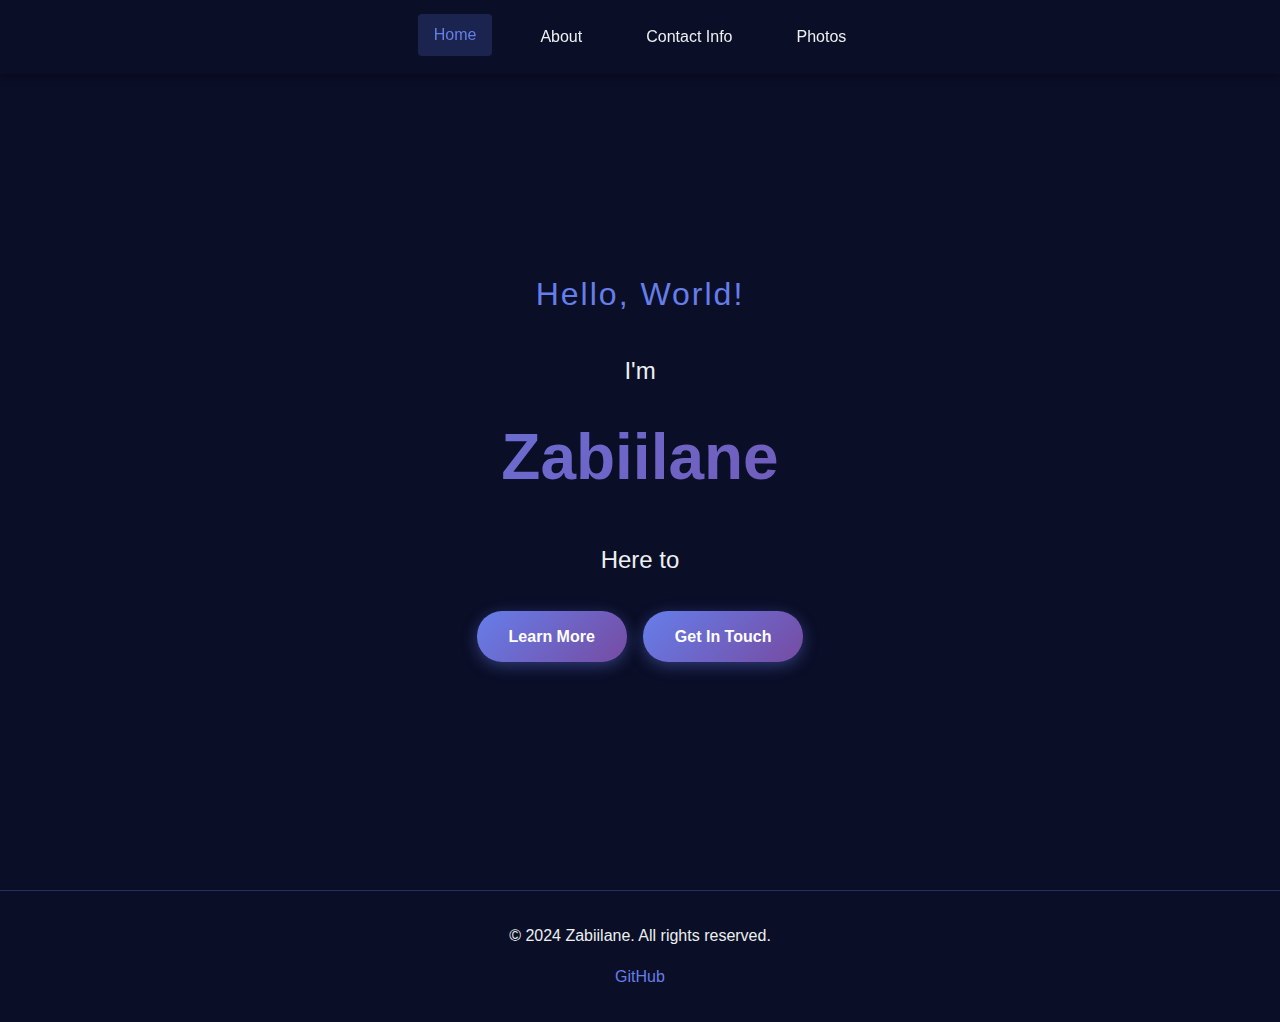
<file: index.html>
<!DOCTYPE html>
<html lang="en">
<head>
    <meta charset="UTF-8">
    <meta name="viewport" content="width=device-width, initial-scale=1.0">
    <title>Zabiilane - Portfolio</title>
    <link rel="stylesheet" href="styles.css">
</head>
<body>
    <nav>
        <ul>
            <li><a href="index.html" class="active">Home</a></li>
            <li><a href="about.html">About</a></li>
            <li><a href="contact.html">Contact Info</a></li>
            <li><a href="photos.html">Photos</a></li>
        </ul>
    </nav>

    <main>
        <section class="hero">
            <div class="hero-content">
                <h2 class="hello">Hello, World!</h2>
                <div class="animated-text">
                    <h3>I'm</h3>
                    <h1 class="name">Zabiilane</h1>
                </div>
                <h3 class="here-to">Here to</h3>
                <div class="cta-buttons">
                    <a href="about.html" class="btn">Learn More</a>
                    <a href="contact.html" class="btn">Get In Touch</a>
                </div>
            </div>
        </section>
    </main>

    <footer>
        <p>&copy; 2024 Zabiilane. All rights reserved.</p>
        <a href="https://github.com/Zabiilane" target="_blank" class="github-link">GitHub</a>
    </footer>
</body>
</html>
</file>
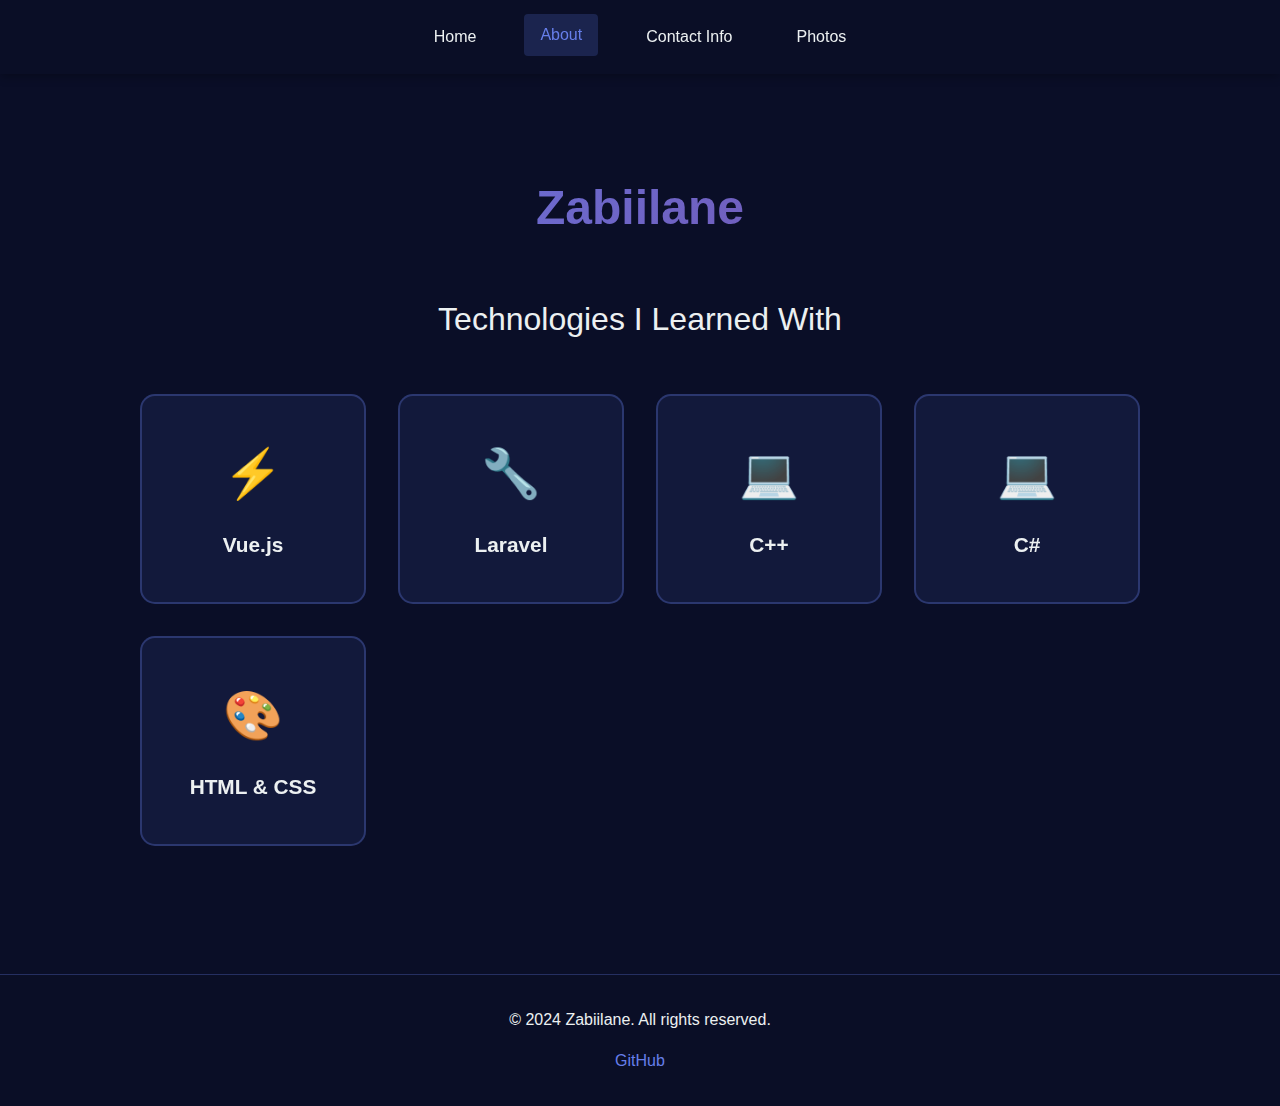
<file: about.html>
<!DOCTYPE html>
<html lang="en">
<head>
    <meta charset="UTF-8">
    <meta name="viewport" content="width=device-width, initial-scale=1.0">
    <title>About - Zabiilane Portfolio</title>
    <link rel="stylesheet" href="styles.css">
</head>
<body>
    <nav>
        <ul>
            <li><a href="index.html">Home</a></li>
            <li><a href="about.html" class="active">About</a></li>
            <li><a href="contact.html">Contact Info</a></li>
            <li><a href="photos.html">Photos</a></li>
        </ul>
    </nav>

    <main>
        <section class="about-section">
            <h1>Zabiilane</h1>
            <div class="about-content">
                <h2>Technologies I Learned With</h2>
                <div class="skills-grid">
                    <div class="skill-card">
                        <span class="skill-icon">⚡</span>
                        <h3>Vue.js</h3>
                    </div>
                    <div class="skill-card">
                        <span class="skill-icon">🔧</span>
                        <h3>Laravel</h3>
                    </div>
                    <div class="skill-card">
                        <span class="skill-icon">💻</span>
                        <h3>C++</h3>
                    </div>
                    <div class="skill-card">
                        <span class="skill-icon">💻</span>
                        <h3>C#</h3>
                    </div>
                    <div class="skill-card">
                        <span class="skill-icon">🎨</span>
                        <h3>HTML & CSS</h3>
                    </div>
                </div>
            </div>
        </section>
    </main>

    <footer>
        <p>&copy; 2024 Zabiilane. All rights reserved.</p>
        <a href="https://github.com/Zabiilane" target="_blank" class="github-link">GitHub</a>
    </footer>
</body>
</html>
</file>
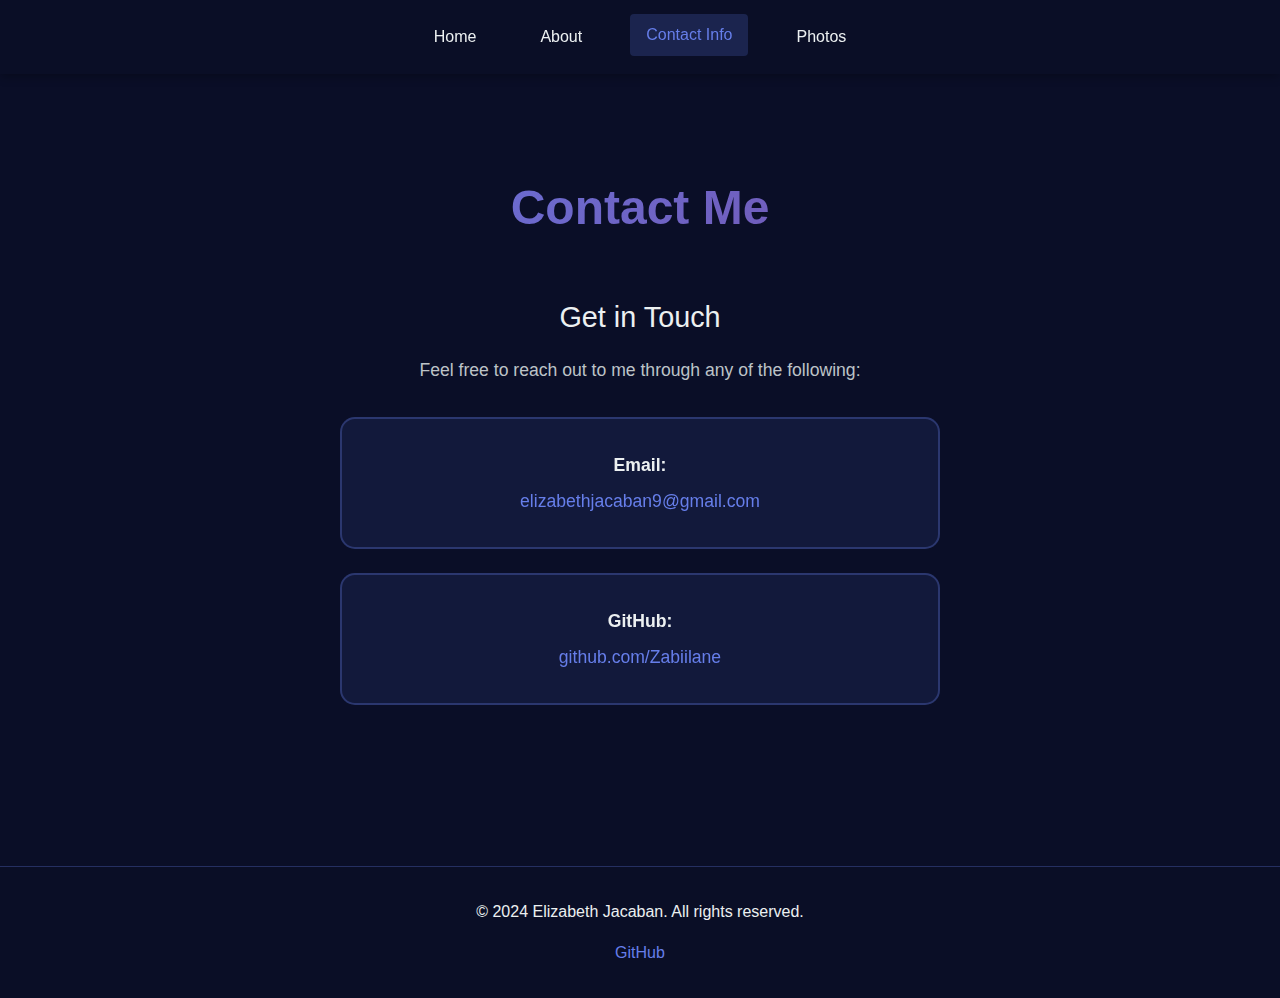
<file: contact.html>
<!DOCTYPE html>
<html lang="en">
<head>
    <meta charset="UTF-8">
    <meta name="viewport" content="width=device-width, initial-scale=1.0">
    <title>Contact - Zabiilane Portfolio</title>
    <link rel="stylesheet" href="styles.css">
</head>
<body>
    <nav>
        <ul>
            <li><a href="index.html">Home</a></li>
            <li><a href="about.html">About</a></li>
            <li><a href="contact.html" class="active">Contact Info</a></li>
            <li><a href="photos.html">Photos</a></li>
        </ul>
    </nav>

    <main>
        <section class="contact-section">
            <h1>Contact Me</h1>
            <div class="contact-content">
                <div class="contact-info">
                    <h2>Get in Touch</h2>
                    <p>Feel free to reach out to me through any of the following:</p>
                    
                    <div class="contact-details">
                        <div class="contact-item">
                            <strong>Email:</strong>
                            <a href="mailto:elizabethjacaban9@gmail.com">elizabethjacaban9@gmail.com</a>
                        </div>
                        <div class="contact-item">
                            <strong>GitHub:</strong>
                            <a href="https://github.com/Zabiilane" target="_blank">github.com/Zabiilane</a>
                        </div>
                    </div>
                </div>
            </div>
        </section>
    </main>

    <footer>
        <p>&copy; 2024 Elizabeth Jacaban. All rights reserved.</p>
        <a href="https://github.com/Zabiilane" target="_blank" class="github-link">GitHub</a>
    </footer>
</body>
</html>
</file>
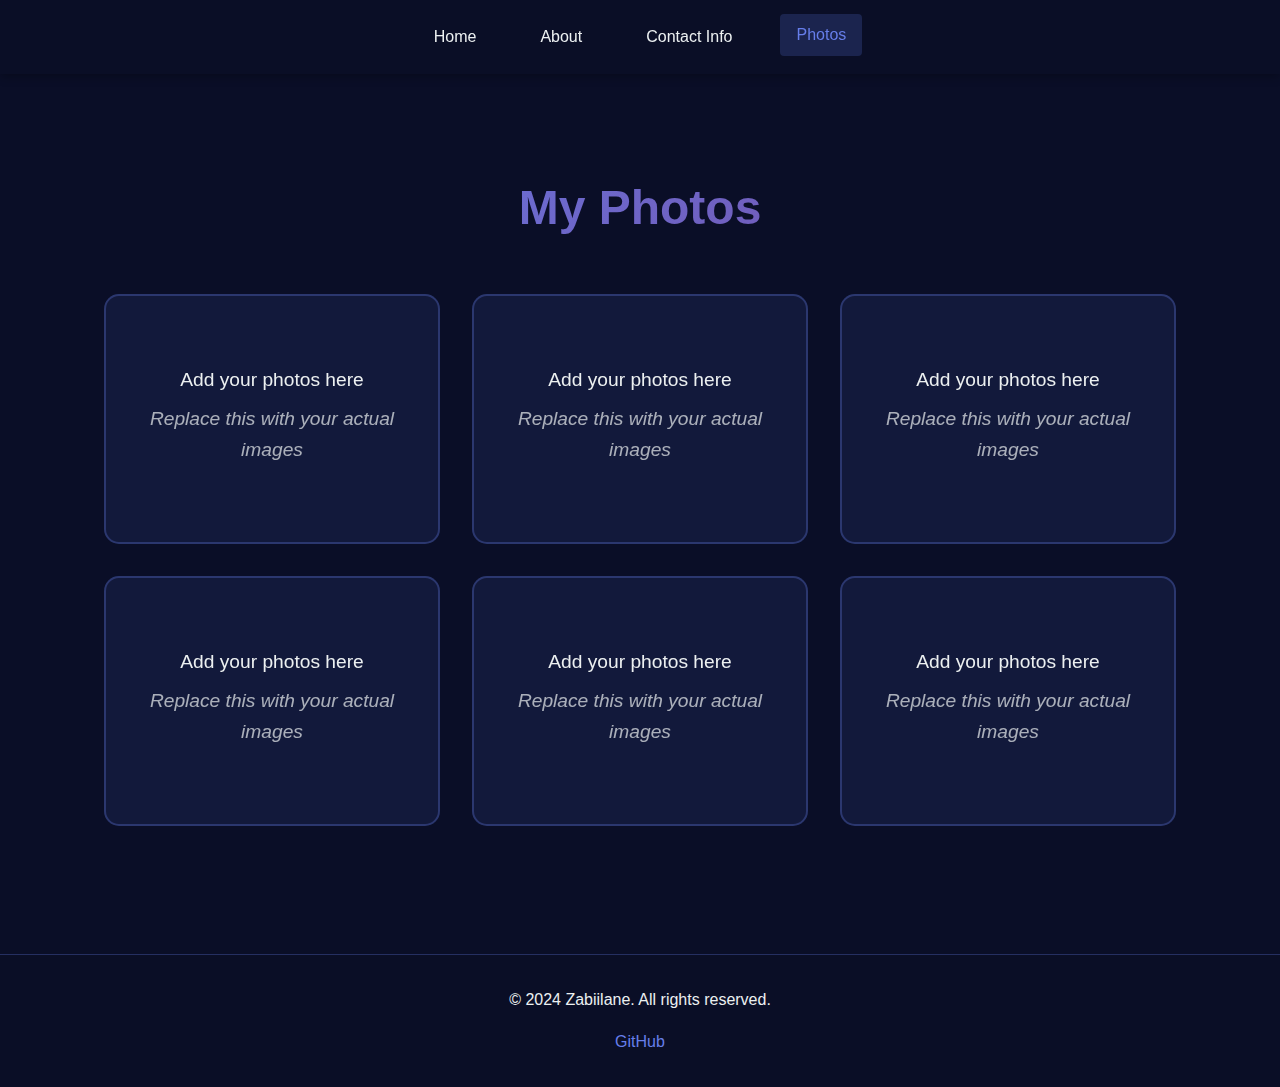
<file: photos.html>
<!DOCTYPE html>
<html lang="en">
<head>
    <meta charset="UTF-8">
    <meta name="viewport" content="width=device-width, initial-scale=1.0">
    <title>Photos - Zabiilane Portfolio</title>
    <link rel="stylesheet" href="styles.css">
</head>
<body>
    <nav>
        <ul>
            <li><a href="index.html">Home</a></li>
            <li><a href="about.html">About</a></li>
            <li><a href="contact.html">Contact Info</a></li>
            <li><a href="photos.html" class="active">Photos</a></li>
        </ul>
    </nav>

    <main>
        <section class="photos-section">
            <h1>My Photos</h1>
            <div class="photos-grid">
                <div class="photo-placeholder">
                    <p>Add your photos here</p>
                    <p class="photo-hint">Replace this with your actual images</p>
                </div>
                <div class="photo-placeholder">
                    <p>Add your photos here</p>
                    <p class="photo-hint">Replace this with your actual images</p>
                </div>
                <div class="photo-placeholder">
                    <p>Add your photos here</p>
                    <p class="photo-hint">Replace this with your actual images</p>
                </div>
                <div class="photo-placeholder">
                    <p>Add your photos here</p>
                    <p class="photo-hint">Replace this with your actual images</p>
                </div>
                <div class="photo-placeholder">
                    <p>Add your photos here</p>
                    <p class="photo-hint">Replace this with your actual images</p>
                </div>
                <div class="photo-placeholder">
                    <p>Add your photos here</p>
                    <p class="photo-hint">Replace this with your actual images</p>
                </div>
            </div>
        </section>
    </main>

    <footer>
        <p>&copy; 2024 Zabiilane. All rights reserved.</p>
        <a href="https://github.com/Zabiilane" target="_blank" class="github-link">GitHub</a>
    </footer>
</body>
</html>
</file>
<file: styles.css>
* {
    margin: 0;
    padding: 0;
    box-sizing: border-box;
}

body {
    font-family: 'Segoe UI', Tahoma, Geneva, Verdana, sans-serif;
    line-height: 1.6;
    color: #333;
    background-color: #0a0e27;
    color: #ecf0f1;
    min-height: 100vh;
}

nav {
    background-color: rgba(10, 14, 39, 0.9);
    padding: 1rem 0;
    position: sticky;
    top: 0;
    z-index: 100;
    box-shadow: 0 2px 10px rgba(0,0,0,0.3);
    backdrop-filter: blur(10px);
}

nav ul {
    list-style: none;
    display: flex;
    justify-content: center;
    flex-wrap: wrap;
}

nav ul li {
    margin: 0 1rem;
}

nav ul li a {
    color: #ecf0f1;
    text-decoration: none;
    padding: 0.5rem 1rem;
    display: block;
    transition: all 0.3s;
    border-radius: 4px;
    font-weight: 500;
}

nav ul li a:hover,
nav ul li a.active {
    background-color: rgba(102, 126, 234, 0.2);
    color: #667eea;
    transform: translateY(-2px);
}

main {
    min-height: calc(100vh - 140px);
    padding: 2rem;
    max-width: 1200px;
    margin: 0 auto;
}

/* Hero Section */
.hero {
    text-align: center;
    padding: 6rem 2rem;
    min-height: 80vh;
    display: flex;
    align-items: center;
    justify-content: center;
}

.hero-content {
    width: 100%;
}

.hello {
    font-size: 2rem;
    color: #667eea;
    margin-bottom: 1rem;
    font-weight: 300;
    letter-spacing: 2px;
    animation: fadeIn 1s ease-in;
}

.animated-text {
    margin: 2rem 0;
}

.animated-text h3 {
    font-size: 1.5rem;
    color: #ecf0f1;
    margin-bottom: 0.5rem;
    font-weight: 300;
    animation: fadeIn 1.2s ease-in;
}

.name {
    font-size: 4rem;
    font-weight: 700;
    background: linear-gradient(135deg, #667eea 0%, #764ba2 100%);
    -webkit-background-clip: text;
    -webkit-text-fill-color: transparent;
    background-clip: text;
    margin: 1rem 0;
    animation: fadeInUp 1.5s ease-in;
}

.here-to {
    font-size: 1.5rem;
    color: #ecf0f1;
    margin: 2rem 0 1rem 0;
    font-weight: 300;
    animation: fadeIn 1.8s ease-in;
}

.cta-buttons {
    display: flex;
    gap: 1rem;
    justify-content: center;
    margin-top: 2rem;
    flex-wrap: wrap;
    animation: fadeIn 2s ease-in;
}

.btn {
    padding: 0.8rem 2rem;
    background: linear-gradient(135deg, #667eea 0%, #764ba2 100%);
    color: white;
    text-decoration: none;
    border-radius: 25px;
    font-weight: 600;
    transition: all 0.3s;
    display: inline-block;
    box-shadow: 0 4px 15px rgba(102, 126, 234, 0.4);
}

.btn:hover {
    transform: translateY(-3px);
    box-shadow: 0 6px 20px rgba(102, 126, 234, 0.6);
}

@keyframes fadeIn {
    from {
        opacity: 0;
    }
    to {
        opacity: 1;
    }
}

@keyframes fadeInUp {
    from {
        opacity: 0;
        transform: translateY(20px);
    }
    to {
        opacity: 1;
        transform: translateY(0);
    }
}

/* About Section */
.about-section {
    padding: 4rem 2rem;
    text-align: center;
}

.about-section h1 {
    color: #ecf0f1;
    margin-bottom: 3rem;
    font-size: 3rem;
    font-weight: 700;
    background: linear-gradient(135deg, #667eea 0%, #764ba2 100%);
    -webkit-background-clip: text;
    -webkit-text-fill-color: transparent;
    background-clip: text;
}

.about-content h2 {
    color: #ecf0f1;
    margin: 3rem 0 2rem 0;
    font-size: 2rem;
    font-weight: 400;
}

.skills-grid {
    display: grid;
    grid-template-columns: repeat(auto-fit, minmax(200px, 1fr));
    gap: 2rem;
    margin-top: 3rem;
    max-width: 1000px;
    margin-left: auto;
    margin-right: auto;
}

.skill-card {
    background: rgba(102, 126, 234, 0.1);
    border: 2px solid rgba(102, 126, 234, 0.3);
    color: #ecf0f1;
    padding: 2.5rem 1.5rem;
    border-radius: 15px;
    text-align: center;
    transition: all 0.3s;
    backdrop-filter: blur(10px);
}

.skill-card:hover {
    transform: translateY(-10px);
    background: rgba(102, 126, 234, 0.2);
    border-color: #667eea;
    box-shadow: 0 10px 30px rgba(102, 126, 234, 0.3);
}

.skill-icon {
    font-size: 3rem;
    display: block;
    margin-bottom: 1rem;
}

.skill-card h3 {
    font-size: 1.3rem;
    font-weight: 600;
    color: #ecf0f1;
}

/* Contact Section */
.contact-section {
    padding: 4rem 2rem;
    text-align: center;
}

.contact-section h1 {
    color: #ecf0f1;
    margin-bottom: 3rem;
    font-size: 3rem;
    font-weight: 700;
    background: linear-gradient(135deg, #667eea 0%, #764ba2 100%);
    -webkit-background-clip: text;
    -webkit-text-fill-color: transparent;
    background-clip: text;
}

.contact-content {
    max-width: 600px;
    margin: 0 auto;
}

.contact-info h2 {
    color: #ecf0f1;
    margin-bottom: 1rem;
    font-size: 1.8rem;
    font-weight: 400;
}

.contact-info p {
    font-size: 1.1rem;
    margin-bottom: 2rem;
    color: #bdc3c7;
}

.contact-details {
    display: flex;
    flex-direction: column;
    gap: 1.5rem;
}

.contact-item {
    padding: 2rem;
    background: rgba(102, 126, 234, 0.1);
    border: 2px solid rgba(102, 126, 234, 0.3);
    border-radius: 15px;
    backdrop-filter: blur(10px);
    transition: all 0.3s;
}

.contact-item:hover {
    background: rgba(102, 126, 234, 0.2);
    border-color: #667eea;
    transform: translateY(-5px);
}

.contact-item strong {
    display: block;
    color: #ecf0f1;
    margin-bottom: 0.5rem;
    font-size: 1.1rem;
}

.contact-item a {
    color: #667eea;
    text-decoration: none;
    font-size: 1.1rem;
    transition: color 0.3s;
}

.contact-item a:hover {
    color: #764ba2;
    text-decoration: underline;
}

/* Photos Section */
.photos-section {
    padding: 4rem 2rem;
    text-align: center;
}

.photos-section h1 {
    color: #ecf0f1;
    margin-bottom: 3rem;
    font-size: 3rem;
    font-weight: 700;
    background: linear-gradient(135deg, #667eea 0%, #764ba2 100%);
    -webkit-background-clip: text;
    -webkit-text-fill-color: transparent;
    background-clip: text;
}

.photos-grid {
    display: grid;
    grid-template-columns: repeat(auto-fill, minmax(300px, 1fr));
    gap: 2rem;
}

.photo-placeholder {
    background: rgba(102, 126, 234, 0.1);
    border: 2px solid rgba(102, 126, 234, 0.3);
    color: #ecf0f1;
    padding: 3rem 2rem;
    border-radius: 15px;
    text-align: center;
    min-height: 250px;
    display: flex;
    flex-direction: column;
    justify-content: center;
    align-items: center;
    backdrop-filter: blur(10px);
    transition: all 0.3s;
}

.photo-placeholder:hover {
    background: rgba(102, 126, 234, 0.2);
    border-color: #667eea;
    transform: translateY(-5px);
}

.photo-placeholder p {
    font-size: 1.2rem;
    margin-bottom: 0.5rem;
}

.photo-hint {
    font-size: 0.9rem;
    opacity: 0.7;
    font-style: italic;
}

/* Footer */
footer {
    background-color: rgba(10, 14, 39, 0.9);
    color: #ecf0f1;
    text-align: center;
    padding: 2rem;
    margin-top: 2rem;
    border-top: 1px solid rgba(102, 126, 234, 0.3);
}

.github-link {
    display: inline-block;
    margin-top: 1rem;
    color: #667eea;
    text-decoration: none;
    transition: color 0.3s;
}

.github-link:hover {
    color: #764ba2;
    text-decoration: underline;
}

/* Responsive Design */
@media (max-width: 768px) {
    .name {
        font-size: 2.5rem;
    }
    
    .hello {
        font-size: 1.5rem;
    }
    
    .animated-text h3,
    .here-to {
        font-size: 1.2rem;
    }
    
    main {
        padding: 1rem;
    }
    
    .hero {
        padding: 4rem 1rem;
        min-height: 70vh;
    }
    
    .about-section,
    .contact-section,
    .photos-section {
        padding: 2rem 1rem;
    }
    
    .about-section h1,
    .contact-section h1,
    .photos-section h1 {
        font-size: 2rem;
    }
    
    .skills-grid {
        grid-template-columns: 1fr;
        gap: 1.5rem;
    }
    
    .photos-grid {
        grid-template-columns: 1fr;
    }
    
    .cta-buttons {
        flex-direction: column;
        align-items: center;
    }
    
    .btn {
        width: 200px;
    }
}
</file>
